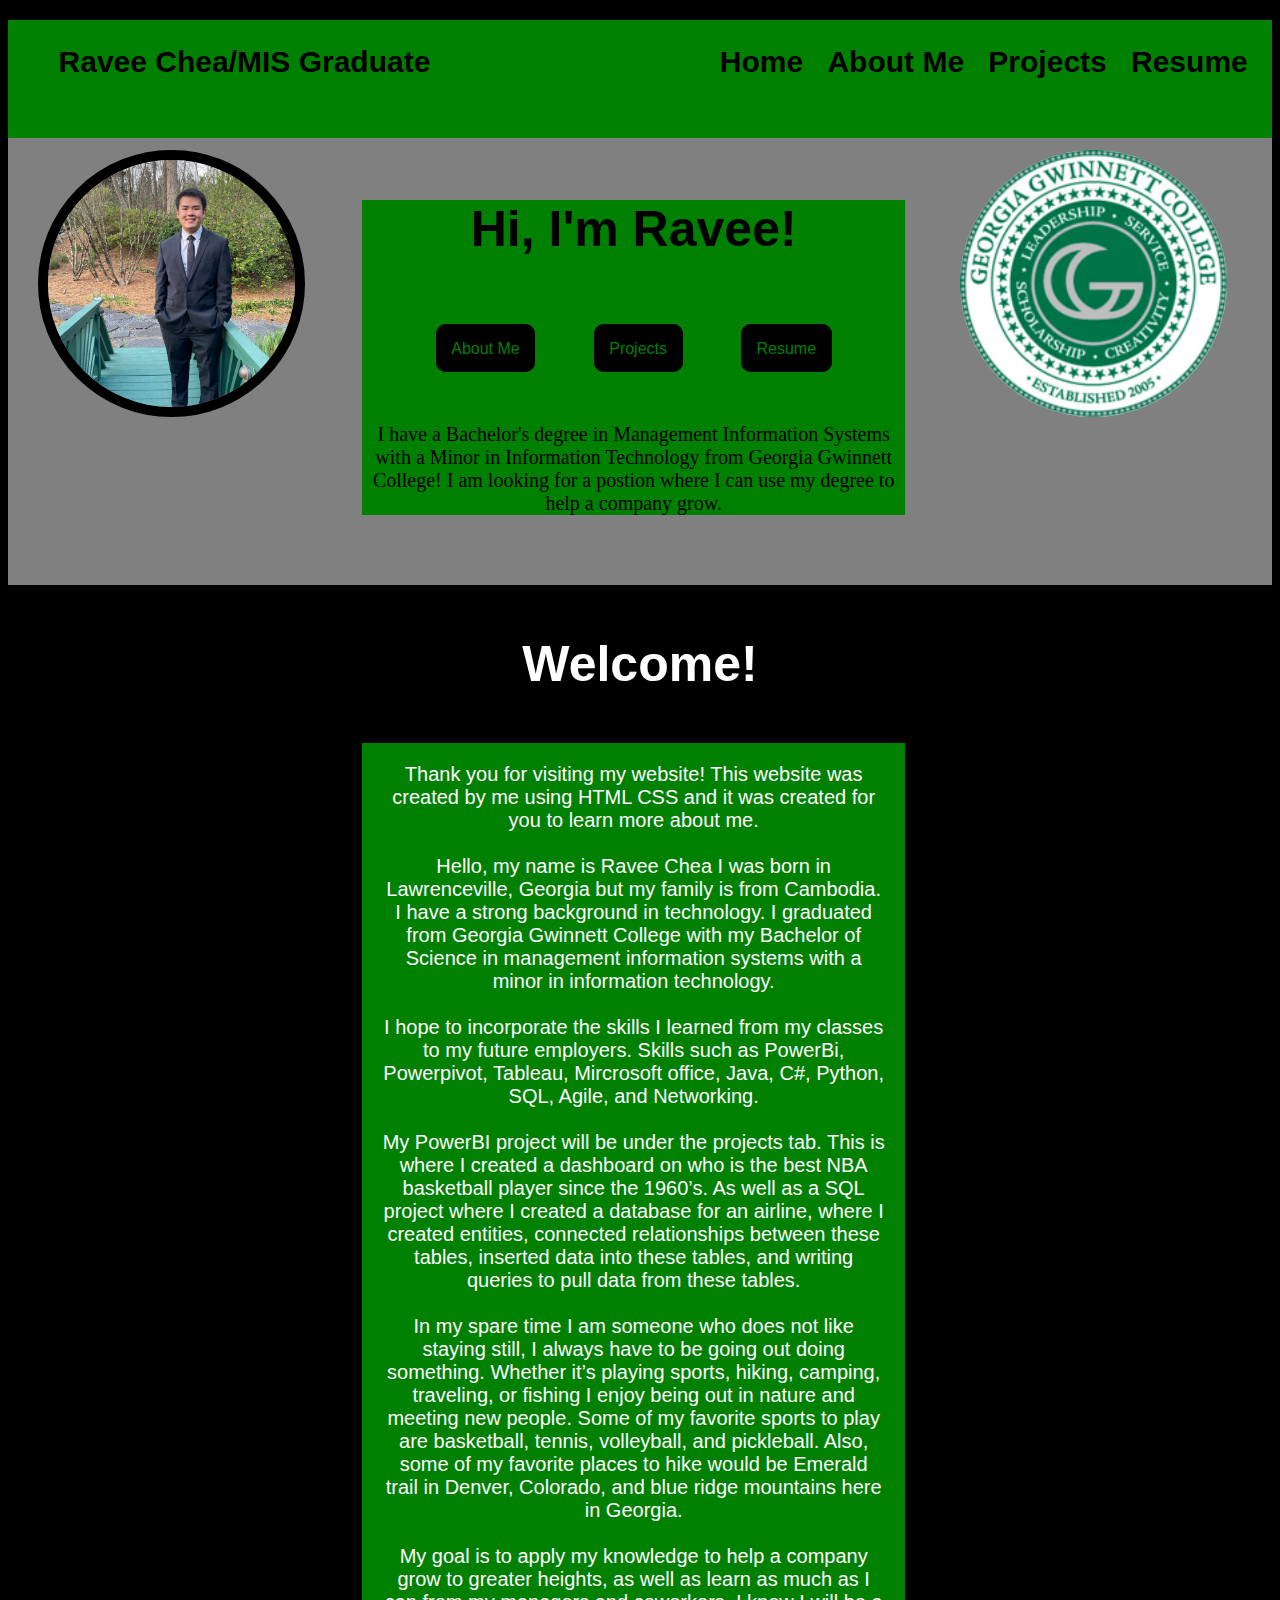
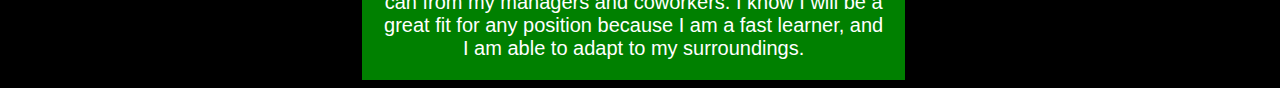
<file: index.html>
<!DOCTYPE html>
<html lang="en">
<head>
    <meta charset="UTF-8">
    <meta name="viewport" content="width=device-width, initial-scale=1.0">
    <title>Ravee's Website</title>
    <meta name="viewport" content="width=device-width, initial-scale">
    <link rel="stylesheet" href="style.css">


</head>

<body>
    <header>
        <div style="clear: both;"> 
            
            <h1 class="topBox">
           
                <a style="text-decoration: none; float: left;" href="index.html">Ravee Chea/MIS Graduate</a> 
                
                
                
                <a style="text-decoration: none; float: right; padding-left: 2%; padding-right: 2%;" class="topBox1"
                href="Resume.html">Resume</a> &nbsp;&nbsp;&nbsp;
                <a style="text-decoration: none; float: right; padding-left: 2%;" href="project.html" class="topBox2">Projects</a> &nbsp;&nbsp;&nbsp;
                <a style="text-decoration: none; float: right; padding-left: 2%;" href="about.html" class="topBox3">About Me</a>&nbsp;&nbsp;&nbsp;
                <a style="text-decoration: none; float: right; padding-left: 2%;" href="index.html" class="topBox4">Home</a>
            
            </h1>
            
        </div> 

    <!--<h1><a style="text-decoration: none;" href="index.html">Ravee Chea/MIS Graduate</a> 
            
            <a style="text-decoration: none;" href="index.html">Home</a>&nbsp;&nbsp;&nbsp;
            <a style="text-decoration: none;" href="about.html">About Me</a> &nbsp;&nbsp;&nbsp;
            <a style="text-decoration: none;" href="project.html">Projects</a> &nbsp;&nbsp;&nbsp;
            <a style="text-decoration: none;" href="Resume.html">Resume</a> 
        </h1>-->
        
    </header>

    <main>  
        <div class="box">
            <h2>Hi, I'm Ravee!</h2> 
            <p2> 
            <div class="textBox">  
                <a style="text-decoration: none;" class="textBox1" href="about.html">About Me</a>
                <a style="text-decoration: none;" class="textBox2" href="project.html">Projects</a>
                <a style="text-decoration: none;" class="textBox3" href="Resume.html">Resume</a>
            </div>
                
            </p2>
            <p>
                <br> <br> 
                I have a Bachelor's degree in Management Information Systems with a Minor in 
                Information Technology from Georgia Gwinnett College! I am looking for a postion where I can use my degree
                to help a company grow.
            </p>
            
            
        </div>
    
        <div>
            <img class = "ggc" src="Images/GGC_seal1.png" alt="GGC picture">
        </div>
    
        <div>
            <img class = "my-photo" src="Images/Ravee_Photo.jpg.JPG" alt="Home page picture">
        </div>

        
    </main>
    <footer>
        <h3>Welcome!</h3>
        <div class="box1">
            <p3>Thank you for visiting my website! This website was created by me using HTML CSS and it 
                was created for you to learn more about me. <br><br>  
                Hello, my name is Ravee Chea I was born in Lawrenceville, Georgia but my family is from Cambodia. 
                I have a strong background in technology. I graduated from Georgia Gwinnett College with my Bachelor 
                of Science in management information systems with a minor in information technology. <br><br>  
                I hope to incorporate the skills I learned from my classes to my future employers. Skills such as PowerBi, 
                Powerpivot, Tableau, Mircrosoft office, Java, C#, Python, SQL, Agile, and Networking. <br> <br> 
                My PowerBI project will be under the projects tab. This is where I created a dashboard on who is the best 
                NBA basketball player since the 1960’s. As well as a SQL project where I created a database for an 
                airline, where I created entities, connected relationships between these tables, inserted data into 
                these tables, and writing queries to pull data from these tables.<br><br>   
                In my spare time I am someone who does not like staying still, I always have to be going out doing
                something. Whether it’s playing sports, hiking, camping, traveling, or fishing I enjoy being out 
                in nature and meeting new people. Some of my favorite sports to play are basketball, tennis, 
                volleyball, and pickleball. Also, some of my favorite places to hike would be Emerald trail 
                in Denver, Colorado, and blue ridge mountains here in Georgia. <br><br>  
                My goal is to apply my knowledge to help a company grow to greater heights, as well as learn as 
                much as I can from my managers and coworkers. I know I will be a great fit for any position 
                because I am a fast learner, and I am able to adapt to my surroundings. 
            </p3>
            
        </div>
        
    </footer>

   
    
</body>

</html>
</file>
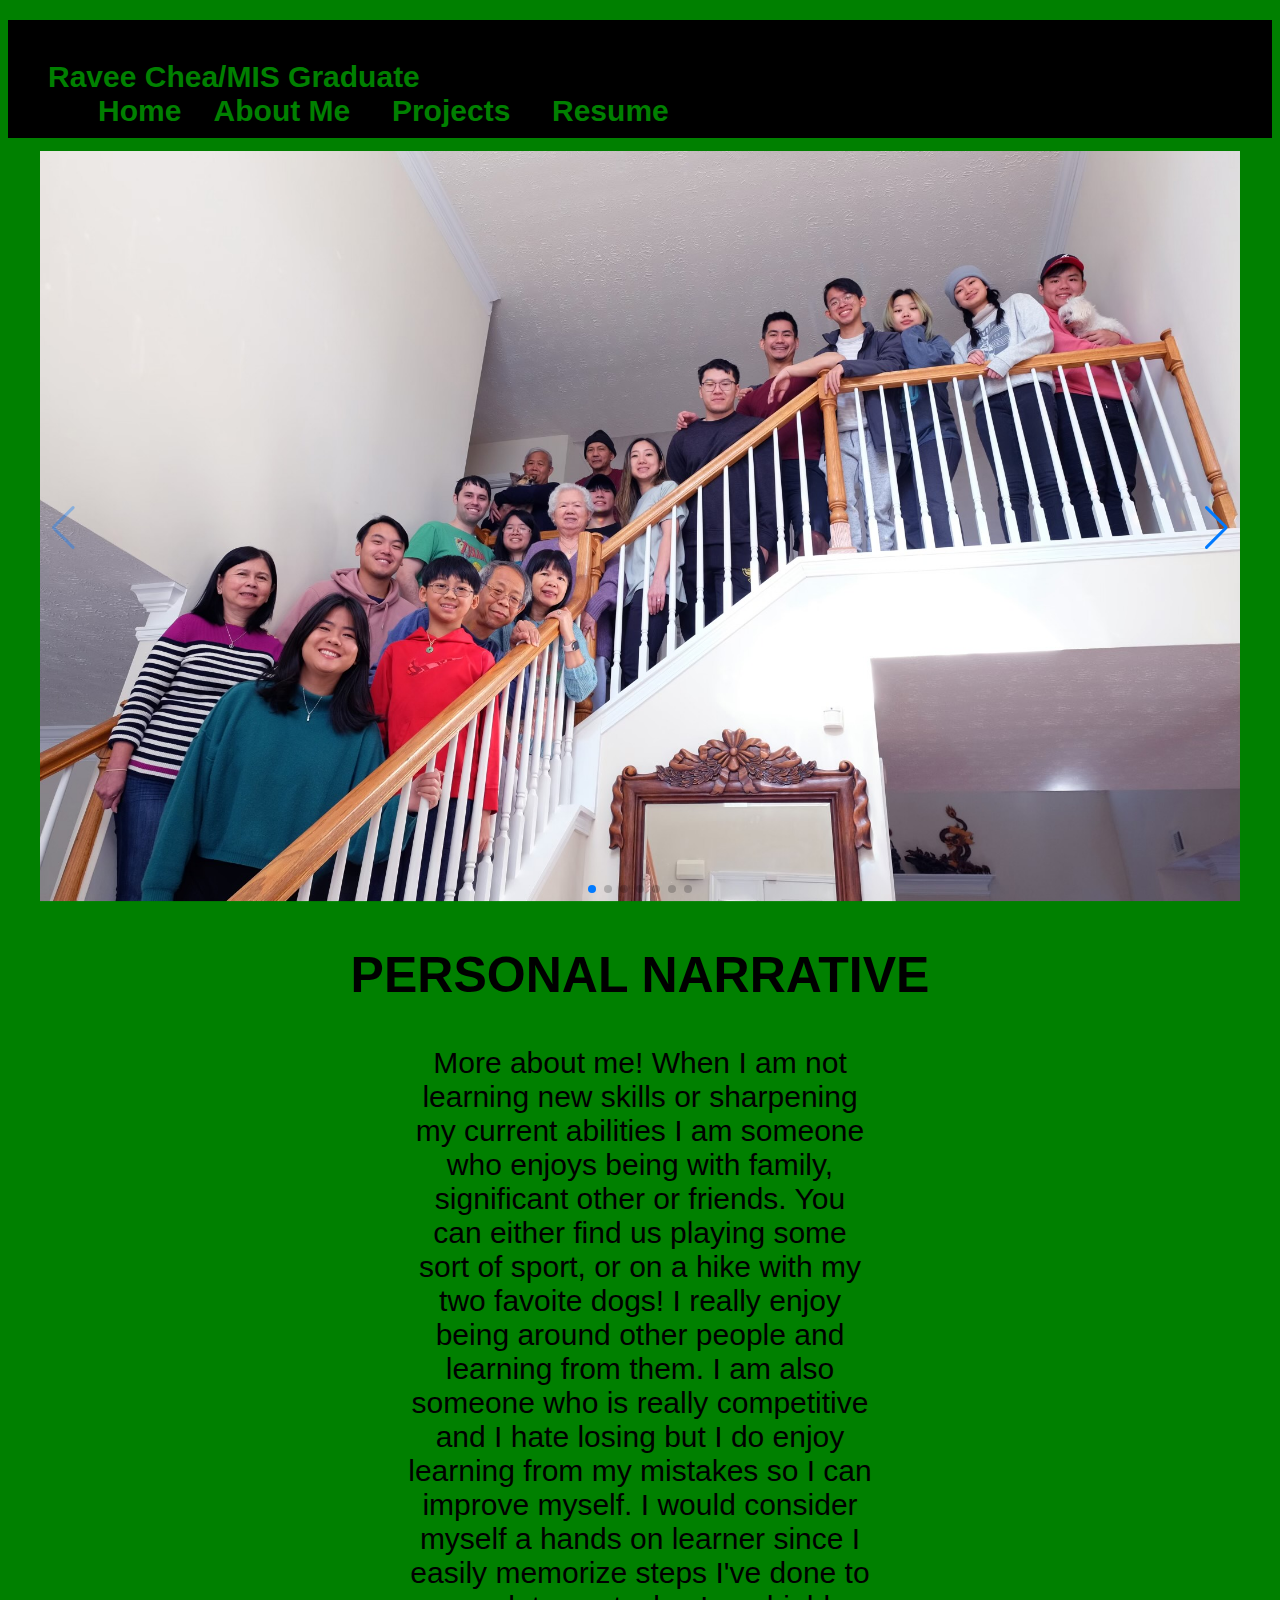
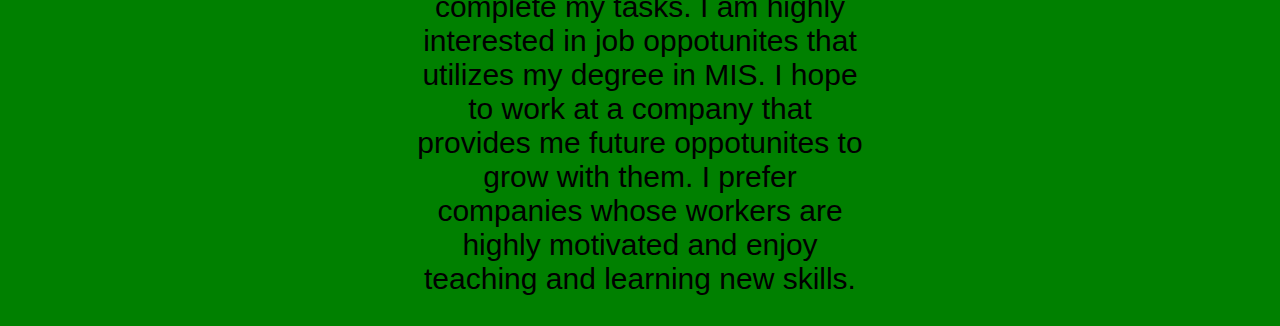
<file: about.html>
<!DOCTYPE html>
<html lang="en">
<head>
    <meta charset="UTF-8">
    <meta name="viewport" content="width=device-width, initial-scale=1.0">
    <title>Ravee's Website</title>
    <meta name="description" content="This is the about me portion of Ravee's Website">
    <link rel="stylesheet" href="about.css">

 <!-- Link Swiper's CSS -->
 <link rel="stylesheet" href="https://cdn.jsdelivr.net/npm/swiper@11/swiper-bundle.min.css" />
</head>
<body>
    
    <header>
        <h1><a style="text-decoration: none;" href="index.html">Ravee Chea/MIS Graduate</a> 
            &nbsp;&nbsp;&nbsp;&nbsp;&nbsp;&nbsp;   
            &nbsp;&nbsp;&nbsp;&nbsp;&nbsp;&nbsp;&nbsp;&nbsp;&nbsp;&nbsp;
            &nbsp;&nbsp;&nbsp;&nbsp;&nbsp;&nbsp;&nbsp;&nbsp;&nbsp;&nbsp;
            &nbsp;&nbsp;&nbsp;&nbsp;&nbsp;&nbsp;&nbsp;&nbsp;&nbsp;&nbsp;
            &nbsp;&nbsp;&nbsp;&nbsp;&nbsp;&nbsp;&nbsp;&nbsp;&nbsp;&nbsp;
            &nbsp;&nbsp;&nbsp;&nbsp;&nbsp;&nbsp;&nbsp;&nbsp;&nbsp;&nbsp;
            &nbsp;&nbsp;&nbsp;&nbsp;&nbsp;&nbsp;&nbsp;&nbsp;&nbsp;&nbsp;
            &nbsp;&nbsp;&nbsp;&nbsp;&nbsp;&nbsp;&nbsp;&nbsp;&nbsp;&nbsp;
            &nbsp;&nbsp;&nbsp;&nbsp;&nbsp;&nbsp;&nbsp;&nbsp;&nbsp;&nbsp;
            &nbsp;&nbsp;&nbsp;&nbsp;&nbsp;
            <a style="text-decoration: none;" href="index.html">Home</a>&nbsp;&nbsp;&nbsp;
            <a style="text-decoration: none;" href="about.html">About Me</a> &nbsp;&nbsp;&nbsp;
            <a style="text-decoration: none;" href="project.html">Projects</a> &nbsp;&nbsp;&nbsp;
            <a style="text-decoration: none;" href="Resume.html">Resume</a> 
        </h1>
    </header>


    <main>
        <div class="swiper mySwiper">
            <div class="swiper-wrapper">
              <div class="swiper-slide"><img src="Images/Family.JPG"></div>
              <div class="swiper-slide"><img src="Images/Ellie.JPG"></div>
              <div class="swiper-slide"><img src="Images/Hike.JPG"></div>
              <div class="swiper-slide"><img src="Images/Mia.JPG"></div>
              <div class="swiper-slide"><img src="Images/Me.JPG"></div>
              <div class="swiper-slide"><img src="Images/MeHike.JPG"></div>
                <div class="swiper-slide"><img src="Images/Me&Nga.JPG"></div>
            </div>
            <div class="swiper-button-next"></div>
            <div class="swiper-button-prev"></div>
            <div class="swiper-pagination"></div>
          </div>
    </main>
       
   


    <footer>
    <h2>PERSONAL NARRATIVE</h2>
    <p>More about me! When I am not learning new skills or sharpening my current abilities I am someone who enjoys being with 
      family, significant other or friends. You can either find us playing some sort of sport, or on a hike with my two favoite
      dogs! I really enjoy being around other people and learning from them. I am also someone who is really competitive and 
      I hate losing but I do enjoy learning from my mistakes so I can improve myself. I would consider myself a hands on learner
      since I easily memorize steps I've done to complete my tasks. I am highly interested in job oppotunites that utilizes 
      my degree in MIS. I hope to work at a company that provides me future oppotunites to grow with them. 
      I prefer companies whose workers are highly motivated and enjoy teaching and learning new skills. 
    </p>
    </footer>

   
    <!-- Swiper JS -->
  <script src="https://cdn.jsdelivr.net/npm/swiper@11/swiper-bundle.min.js"></script>
   <!-- Initialize Swiper -->
   <script>
    var swiper = new Swiper(".mySwiper", {
      spaceBetween: 30,
      centeredSlides: true,
      autoplay: {
        delay: 2500,
        disableOnInteraction: false,
      },
      pagination: {
        el: ".swiper-pagination",
        clickable: true,
      },
      navigation: {
        nextEl: ".swiper-button-next",
        prevEl: ".swiper-button-prev",
      },
    });
  </script>
</body>

</html>
</file>
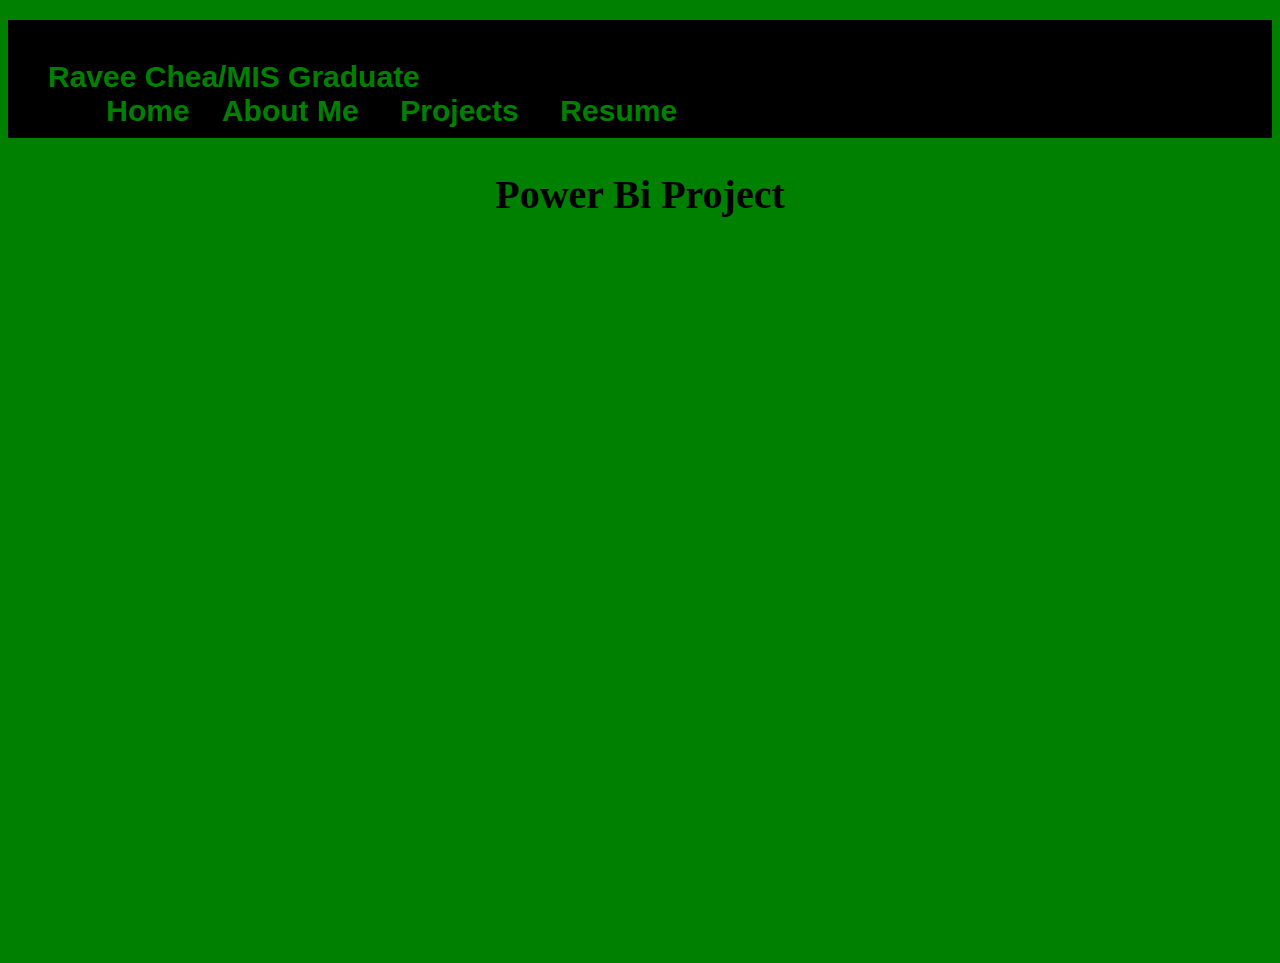
<file: project.html>
<!DOCTYPE html>
<html lang="en">
<head>
    <meta charset="UTF-8">
    <meta name="viewport" content="width=device-width, initial-scale=1.0">
    <title>Ravee's Website</title>
    <meta name="description" content="This is Ravee's website. I am a MIS graduate with an IT minor. 
    I am currently seaking a job as a business or data analyst 
    but I am willing to pursue any job that pertains my major!">
    <link rel="stylesheet" href="project.css">


</head>

<body>
    <header>
        <h1><a style="text-decoration: none;" href="index.html">Ravee Chea/MIS Graduate</a> 
            &nbsp;&nbsp;&nbsp;&nbsp;&nbsp;&nbsp;   
            &nbsp;&nbsp;&nbsp;&nbsp;&nbsp;&nbsp;&nbsp;&nbsp;&nbsp;&nbsp;
            &nbsp;&nbsp;&nbsp;&nbsp;&nbsp;&nbsp;&nbsp;&nbsp;&nbsp;&nbsp;
            &nbsp;&nbsp;&nbsp;&nbsp;&nbsp;&nbsp;&nbsp;&nbsp;&nbsp;&nbsp;
            &nbsp;&nbsp;&nbsp;&nbsp;&nbsp;&nbsp;&nbsp;&nbsp;&nbsp;&nbsp;
            &nbsp;&nbsp;&nbsp;&nbsp;&nbsp;&nbsp;&nbsp;&nbsp;&nbsp;&nbsp;
            &nbsp;&nbsp;&nbsp;&nbsp;&nbsp;&nbsp;&nbsp;&nbsp;&nbsp;&nbsp;
            &nbsp;&nbsp;&nbsp;&nbsp;&nbsp;&nbsp;&nbsp;&nbsp;&nbsp;&nbsp;
            &nbsp;&nbsp;&nbsp;&nbsp;&nbsp;&nbsp;&nbsp;&nbsp;&nbsp;&nbsp;
            &nbsp;&nbsp;&nbsp;&nbsp;&nbsp;&nbsp;
            <a style="text-decoration: none;" href="index.html">Home</a>&nbsp;&nbsp;&nbsp;
            <a style="text-decoration: none;" href="about.html">About Me</a> &nbsp;&nbsp;&nbsp;
            <a style="text-decoration: none;" href="project.html">Projects</a> &nbsp;&nbsp;&nbsp;
            <a style="text-decoration: none;" href="Resume.html">Resume</a> 
        </h1>
        
    </header>

    <main>
        <h2>Power Bi Project</h2>
        <iframe title="Best NBA Player Since 1960's" width="1000" height="700" 
        src="https://app.powerbi.com/view?r=eyJrIjoiNDBhZGUyY2QtZGQ0Ni00NjkzLTkzMzAtNzljNjQ0MGU3ZGRiIiwidCI6ImNmOTU1MmRiLTY2MGEtNGE5MS05YmQ2LTY1YzIzMDBmOWNiMSIsImMiOjF9" 
        frameborder="0" allowFullScreen="true"></iframe>
    </main>

    <footer>
    
    </footer>

   
    
</body>

</html>
</file>
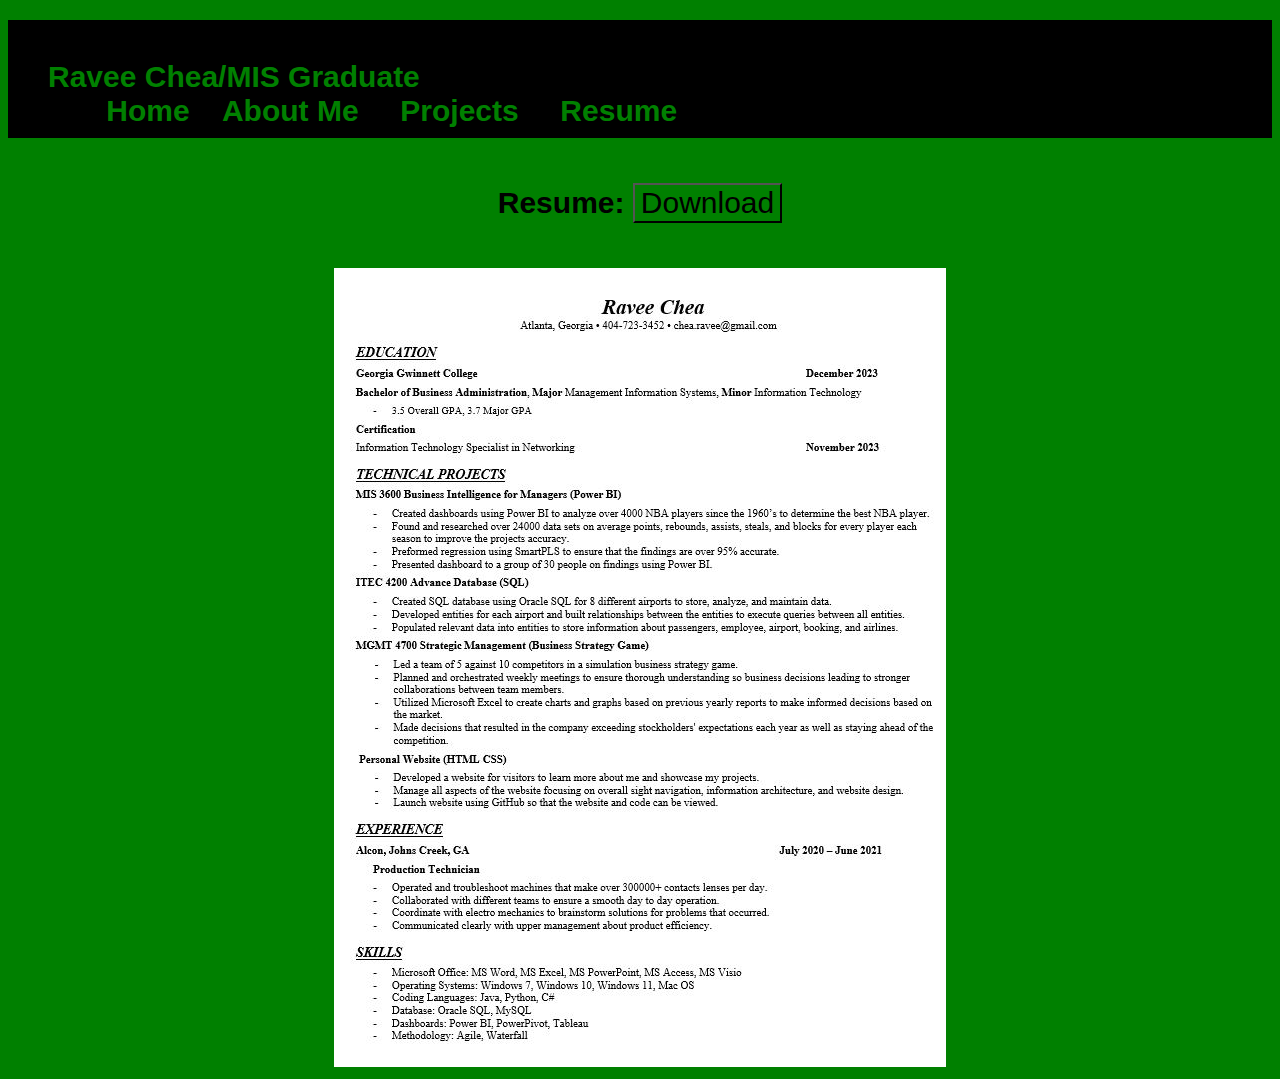
<file: Resume.html>
<!DOCTYPE html>
<html lang="en">
<head>
    <meta charset="UTF-8">
    <meta name="viewport" content="width=device-width, initial-scale=1.0">
    <title>Ravee's Website</title>
    <meta name="description" content="This is Ravee's website. I am a MIS graduate with an IT minor. 
    I am currently seaking a job as a business or data analyst 
    but I am willing to pursue any job that pertains my major!">
    <link rel="stylesheet" href="resume.css">


</head>

<body>
    <header>
        <h1><a style="text-decoration: none;" href="index.html">Ravee Chea/MIS Graduate</a> 
            &nbsp;&nbsp;&nbsp;&nbsp;&nbsp;&nbsp;   
            &nbsp;&nbsp;&nbsp;&nbsp;&nbsp;&nbsp;&nbsp;&nbsp;&nbsp;&nbsp;
            &nbsp;&nbsp;&nbsp;&nbsp;&nbsp;&nbsp;&nbsp;&nbsp;&nbsp;&nbsp;
            &nbsp;&nbsp;&nbsp;&nbsp;&nbsp;&nbsp;&nbsp;&nbsp;&nbsp;&nbsp;
            &nbsp;&nbsp;&nbsp;&nbsp;&nbsp;&nbsp;&nbsp;&nbsp;&nbsp;&nbsp;
            &nbsp;&nbsp;&nbsp;&nbsp;&nbsp;&nbsp;&nbsp;&nbsp;&nbsp;&nbsp;
            &nbsp;&nbsp;&nbsp;&nbsp;&nbsp;&nbsp;&nbsp;&nbsp;&nbsp;&nbsp;
            &nbsp;&nbsp;&nbsp;&nbsp;&nbsp;&nbsp;&nbsp;&nbsp;&nbsp;&nbsp;
            &nbsp;&nbsp;&nbsp;&nbsp;&nbsp;&nbsp;&nbsp;&nbsp;&nbsp;&nbsp;
            &nbsp;&nbsp;&nbsp;&nbsp;&nbsp;&nbsp;
            <a style="text-decoration: none;" href="index.html">Home</a>&nbsp;&nbsp;&nbsp;
            <a style="text-decoration: none;" href="about.html">About Me</a> &nbsp;&nbsp;&nbsp;
            <a style="text-decoration: none;" href="project.html">Projects</a> &nbsp;&nbsp;&nbsp;
            <a style="text-decoration: none;" href="Resume.html">Resume</a> 
        </h1>
        
    </header>

    <main>
        <h2>Resume: <button onclick="location.href='Documents/RaveeChea_Resume.docx';">Download</button></h2>
        <div class="resume"><img src="Images/Resume.JPG"></div>
    </main>

    <footer>
    
    </footer>

   
    
</body>

</html>
</file>
<file: style.css>
body{
    background-color: black;
}
/*header{
    position: sticky;
    top: 0;
    z-index: 999;
    background-color: green;
    height: 118px;
    width: 100%;
    
    a{
        font-size: 40px;
    }
}  

main{
    background-color: gray;
    max-width: 100%;
    
    padding-top: 20px;
    padding-bottom: 50px;

    .box{
        
        
        box-sizing: border-box;
        position: relative;
        
        left: 10%;
        
        background-color: green;
        max-width: 80%;
        
       
        h2{
            text-align: center; 
            font-size: 50px;
            font-family: Arial, Helvetica, sans-serif;
            padding-top: 0%;
            
        }
        p{
            font-size: 20px;
            text-align: center;
            
            padding-left: 2%;
            padding-right: 2%;
            padding-top: 0%;
        }
        .textBox{
            text-align: center;
            font-size: 50px;
            
        }
        .textBox1{
            border: 2px solid black; 
            padding: 2.5%; 
            border-radius: 10px; 
            background-color: black;
            color: green;
            font-family: Arial, Helvetica, sans-serif;
            margin: 5%;
            
            
        }
        .textBox2{
            border: 2px solid black; 
            padding: 2.5%; 
            border-radius: 10px; 
            background-color: black;
            color: green;
            font-family: Arial, Helvetica, sans-serif;
            margin: 5%;
        }
        .textBox3{
            border: 2px solid black; 
            padding: 2.5%; 
            border-radius: 10px; 
            background-color: black;
            color: green;
            font-family: Arial, Helvetica, sans-serif;
            margin: 5%;
        }
        
    }
}


h1 {
    font-size: 30px;
    color: black;
    padding-left: 4%;
    padding-top: 2%;   
    font-family: Arial, Helvetica, sans-serif;
    
    
}
h2 {
    font-size: 30px;
    color: black;
    padding: 40px;
    font-family: Arial, Helvetica, sans-serif;
    
}
a{
    color: black  ;
}
h3{
    color: white;
    font-size: 50px;
    text-align: center;
    font-family: Arial, Helvetica, sans-serif;
}



.box1{
    margin: 0;
    padding:20px;
    box-sizing: border-box;
    
    
    left: 10%;
    
    background-color: green;
    max-width: 80%;
    text-align: center;
    position: relative;
    
    p3{
        color: white;
        font-size: 20px;  
        
        font-family: Arial, Helvetica, sans-serif;
        height: calc(120vw/6);
        width: calc(250vw/6);
        
        right: 0;
        top: 0;
        overflow: hidden;
    }
}

.ggc{  
    display: none;
}

.my-photo{
    display: none;
}

@media only screen and  (min-width: 820px){
    
    header{
        position: sticky;
        top: 0;
        z-index: 999;
        background-color: green;
        height: 118px;
        width: 100%;
        
        a{
            font-size: 23px;
        }
    }  
   
    main{
        background-color: gray;
        max-width: 100%;
        
        padding-top: 20px;
        padding-bottom: 50px;
    
        .box{
            
            
            box-sizing: border-box;
            position: relative;
            
            left: 10%;
            
            background-color: green;
            max-width: 80%;
            
           
            h2{
                text-align: center; 
                font-size: 50px;
                font-family: Arial, Helvetica, sans-serif;
                padding-top: 0%;
                
            }
            p{
                font-size: 30px;
                text-align: center;
                
                padding-left: 2%;
                padding-right: 2%;
            }
            .textBox{
                text-align: center;
            }
            .textBox1{
                border: 2px solid black; 
                padding: 4%; 
                border-radius: 10px; 
                background-color: black;
                color: green;
                font-family: Arial, Helvetica, sans-serif;
                margin: 5%;
                font-size: 20px;
                
            }
            .textBox2{
                border: 2px solid black; 
                padding: 4%; 
                border-radius: 10px; 
                background-color: black;
                color: green;
                font-family: Arial, Helvetica, sans-serif;
                margin: 5%;
                font-size: 20px;
            }
            .textBox3{
                border: 2px solid black; 
                padding: 4%; 
                border-radius: 10px; 
                background-color: black;
                color: green;
                font-family: Arial, Helvetica, sans-serif;
                margin: 5%;
                font-size: 20px;
            }
            
        }
    }
    .box1{
        margin: 0;
        padding:20px;
        box-sizing: border-box;
        
        
        left: 10%;
        
        background-color: green;
        max-width: 80%;
        text-align: center;
        position: relative;
        
        p3{
            color: white;
            font-size: 30px;  
            
            font-family: Arial, Helvetica, sans-serif;
            height: calc(120vw/6);
            width: calc(250vw/6);
            
            right: 0;
            top: 0;
            overflow: hidden;
        }
    }
}

/*@media only screen and (min-width: 1000px){
    header{
    position: sticky;
    top: 0;
    z-index: 999;
    background-color: green;
    height: 118px;
    width: 100%;
    
    a{
        font-size: 30px;
    }
}
main{
    background-color: gray;
    max-width: 100%;
    
    padding-top: 20px;
    padding-bottom: 50px;

    .box{
        
        
        box-sizing: border-box;
        position: relative;
        
        left: 28%;
        
        background-color: green;
        max-width: 43%;
        
       
        h2{
            text-align: center; 
            font-size: 50px;
            font-family: Arial, Helvetica, sans-serif;
            padding-top: 0%;
            
        }
        p{
            font-size: 20px;
            text-align: center;
            
            padding-left: 2%;
            padding-right: 2%;
        }
        .textBox{
            text-align: center;
        }
        .textBox1{
            border: 2px solid black; 
            padding: 2.5%; 
            border-radius: 10px; 
            background-color: black;
            color: green;
            font-family: Arial, Helvetica, sans-serif;
            margin: 5%;
            
        }
        .textBox2{
            border: 2px solid black; 
            padding: 2.5%; 
            border-radius: 10px; 
            background-color: black;
            color: green;
            font-family: Arial, Helvetica, sans-serif;
            margin: 5%;
        }
        .textBox3{
            border: 2px solid black; 
            padding: 2.5%; 
            border-radius: 10px; 
            background-color: black;
            color: green;
            font-family: Arial, Helvetica, sans-serif;
            margin: 5%;
        }
        
    }
}


h1 {
    font-size: 30px;
    color: black;
    padding-left: 4%;
    padding-top: 2%;   
    font-family: Arial, Helvetica, sans-serif;
    
    
}
h2 {
    font-size: 30px;
    color: black;
    padding: 40px;
    font-family: Arial, Helvetica, sans-serif;
    
}
a{
    color: black  ;
}
h3{
    color: white;
    font-size: 50px;
    text-align: center;
    font-family: Arial, Helvetica, sans-serif;
}



.box1{
    margin: 0;
    padding:20px;
    box-sizing: border-box;
    
    
    left: 28%;
    
    background-color: green;
    max-width: 43%;
    text-align: center;
    position: relative;
    
    p3{
        color: white;
        font-size: 20px;  
        
        font-family: Arial, Helvetica, sans-serif;
        height: calc(120vw/6);
        width: calc(250vw/6);
        
        right: 0;
        top: 0;
        overflow: hidden;
    }
}

.ggc{  
    display: block;
    margin-left: auto;
    padding-left:auto;
    box-sizing: border-box;
    position: absolute;
    top: 150px;
    left: 75%;
    
    height: calc(125vw/6);
    width: calc(125vw/6);
    border-radius: 50%;
}

.my-photo{
    display: block;
    margin-right: auto;
    padding-right:auto;
    box-sizing: border-box;
    position: absolute;
    top: 150px;
    left: 3%;
    object-fit: cover;
    
    height: calc(125vw/6);
    width: calc(125vw/6);
    border-radius: 50%;
    border: 10px solid ; 
}
}*/


header{
    position: sticky;
    top: 0;
    z-index: 999;
    background-color: green;
    height: 118px;
    width: 100%;
    
    a{
        font-size: 30px;
    }
}
main{
    background-color: gray;
    max-width: 100%;
    
    padding-top: 20px;
    padding-bottom: 50px;

    .box{
        
        
        box-sizing: border-box;
        position: relative;
        
        left: 28%;
        
        background-color: green;
        max-width: 43%;
        
       
        h2{
            text-align: center; 
            font-size: 50px;
            font-family: Arial, Helvetica, sans-serif;
            padding-top: 0%;
            
        }
        p{
            font-size: 20px;
            text-align: center;
            
            padding-left: 2%;
            padding-right: 2%;
        }
        .textBox{
            text-align: center;
        }
        .textBox1{
            border: 2px solid black; 
            padding: 2.5%; 
            border-radius: 10px; 
            background-color: black;
            color: green;
            font-family: Arial, Helvetica, sans-serif;
            margin: 5%;
            
        }
        .textBox2{
            border: 2px solid black; 
            padding: 2.5%; 
            border-radius: 10px; 
            background-color: black;
            color: green;
            font-family: Arial, Helvetica, sans-serif;
            margin: 5%;
        }
        .textBox3{
            border: 2px solid black; 
            padding: 2.5%; 
            border-radius: 10px; 
            background-color: black;
            color: green;
            font-family: Arial, Helvetica, sans-serif;
            margin: 5%;
        }
        
    }
}


h1 {
    font-size: 30px;
    color: black;
    padding-left: 4%;
    padding-top: 2%;   
    font-family: Arial, Helvetica, sans-serif;
    
    
}
h2 {
    font-size: 30px;
    color: black;
    padding: 40px;
    font-family: Arial, Helvetica, sans-serif;
    
}
a{
    color: black  ;
}
h3{
    color: white;
    font-size: 50px;
    text-align: center;
    font-family: Arial, Helvetica, sans-serif;
}



.box1{
    margin: 0;
    padding:20px;
    box-sizing: border-box;
    
    
    left: 28%;
    
    background-color: green;
    max-width: 43%;
    text-align: center;
    position: relative;
    
    p3{
        color: white;
        font-size: 20px;  
        
        font-family: Arial, Helvetica, sans-serif;
        height: calc(120vw/6);
        width: calc(250vw/6);
        
        right: 0;
        top: 0;
        overflow: hidden;
    }
}

.ggc{  
    display: block;
    margin-left: auto;
    padding-left:auto;
    box-sizing: border-box;
    position: absolute;
    top: 150px;
    left: 75%;
    
    height: calc(125vw/6);
    width: calc(125vw/6);
    border-radius: 50%;
}

.my-photo{
    display: block;
    margin-right: auto;
    padding-right:auto;
    box-sizing: border-box;
    position: absolute;
    top: 150px;
    left: 3%;
    object-fit: cover;
    
    height: calc(125vw/6);
    width: calc(125vw/6);
    border-radius: 50%;
    border: 10px solid ; 
}

@media screen and (min-width:0px) and (max-width: 820px){
    
    header{
        position: sticky;
        top: 0;
        z-index: 999;
        background-color: blue;
        height: 118px;
        width: 100%;
        
        a{
            font-size: 23px;
        }
    }  
   
    main{
        background-color: red;
        max-width: 100%;
        
        padding-top: 20px;
        padding-bottom: 50px;
    
        .box{
            
            
            box-sizing: border-box;
            position: relative;
            
            left: 10%;
            
            background-color: green;
            max-width: 80%;
            
           
            h2{
                text-align: center; 
                font-size: 50px;
                font-family: Arial, Helvetica, sans-serif;
                padding-top: 0%;
                
            }
            p{
                font-size: 30px;
                text-align: center;
                
                padding-left: 2%;
                padding-right: 2%;
            }
            .textBox{
                text-align: center;
            }
            .textBox1{
                border: 2px solid black; 
                padding: 4%; 
                border-radius: 10px; 
                background-color: black;
                color: green;
                font-family: Arial, Helvetica, sans-serif;
                margin: 5%;
                font-size: 20px;
                
            }
            .textBox2{
                border: 2px solid black; 
                padding: 4%; 
                border-radius: 10px; 
                background-color: black;
                color: green;
                font-family: Arial, Helvetica, sans-serif;
                margin: 5%;
                font-size: 20px;
            }
            .textBox3{
                border: 2px solid black; 
                padding: 4%; 
                border-radius: 10px; 
                background-color: black;
                color: green;
                font-family: Arial, Helvetica, sans-serif;
                margin: 5%;
                font-size: 20px;
            }
            
        }
    }
    .box1{
        margin: 0;
        padding:20px;
        box-sizing: border-box;
        
        
        left: 10%;
        
        background-color: green;
        max-width: 80%;
        text-align: center;
        position: relative;
        
        p3{
            color: white;
            font-size: 30px;  
            
            font-family: Arial, Helvetica, sans-serif;
            height: calc(120vw/6);
            width: calc(250vw/6);
            
            right: 0;
            top: 0;
            overflow: hidden;
        }
    }
    .my-photo{display: none;}
    .ggc{display: none;}
}
</file>
<file: about.css>
body{
    background-color: green;
}
header{
    position: sticky;
    top: 0;
    z-index: 999;
    background-color: black;
    height: 118px;
    width: 100%;

    a{
        color: green;
        font-size: 30px;
    }
}
h1 {
    font-size: 30px;
    color: green;
    padding: 40px;
    font-family: Arial, Helvetica, sans-serif;
    
}

img{
    width: 100%;
    max-height: 750px;
    object-fit: cover;
}
main{
    padding-top: 1%;
}
.mySwiper{
    max-width: 1200px;
    margin: 0 auto;
}

h2{
    color: black;
    font-size: 50px;
    text-align: center;
    font-family: Arial, Helvetica, sans-serif;
}
p{
    color: black;
    font-size: 30px;
    text-align: center;
    font-family: Arial, Helvetica, sans-serif;
    margin-left: 400px;
    margin-right: 400px;
}
</file>
<file: project.css>
body{
    background-color: green;
}
header{
    position: sticky;
    top: 0;
    z-index: 999;
    background-color: black;
    height: 118px;
    width: 100%;

    a{
        color: green;
        font-size: 30px;
    }
}
h1 {
    font-size: 30px;
    color: green;
    padding: 40px;
    font-family: Arial, Helvetica, sans-serif;
}
h2{
    text-align: center;
    font-size: 40px;
}
iframe{
    margin-left: 25%;
}
</file>
<file: resume.css>
body{
    background-color: green;
}
header{
    position: sticky;
    top: 0;
    z-index: 999;
    background-color: black;
    height: 118px;
    width: 100%;

    a{
        color: green;
        font-size: 30px;
    }
}
h1 {
    font-size: 30px;
    color: green;
    padding: 40px;
    font-family: Arial, Helvetica, sans-serif;
}
h2{
    font-size: 30px;
    text-align: center;
    font-family: Arial, Helvetica, sans-serif;
    padding: 20px;
}
button{
    font-size: 30px;
    background-color: green;
}
.resume{
    text-align: center;
}
</file>
